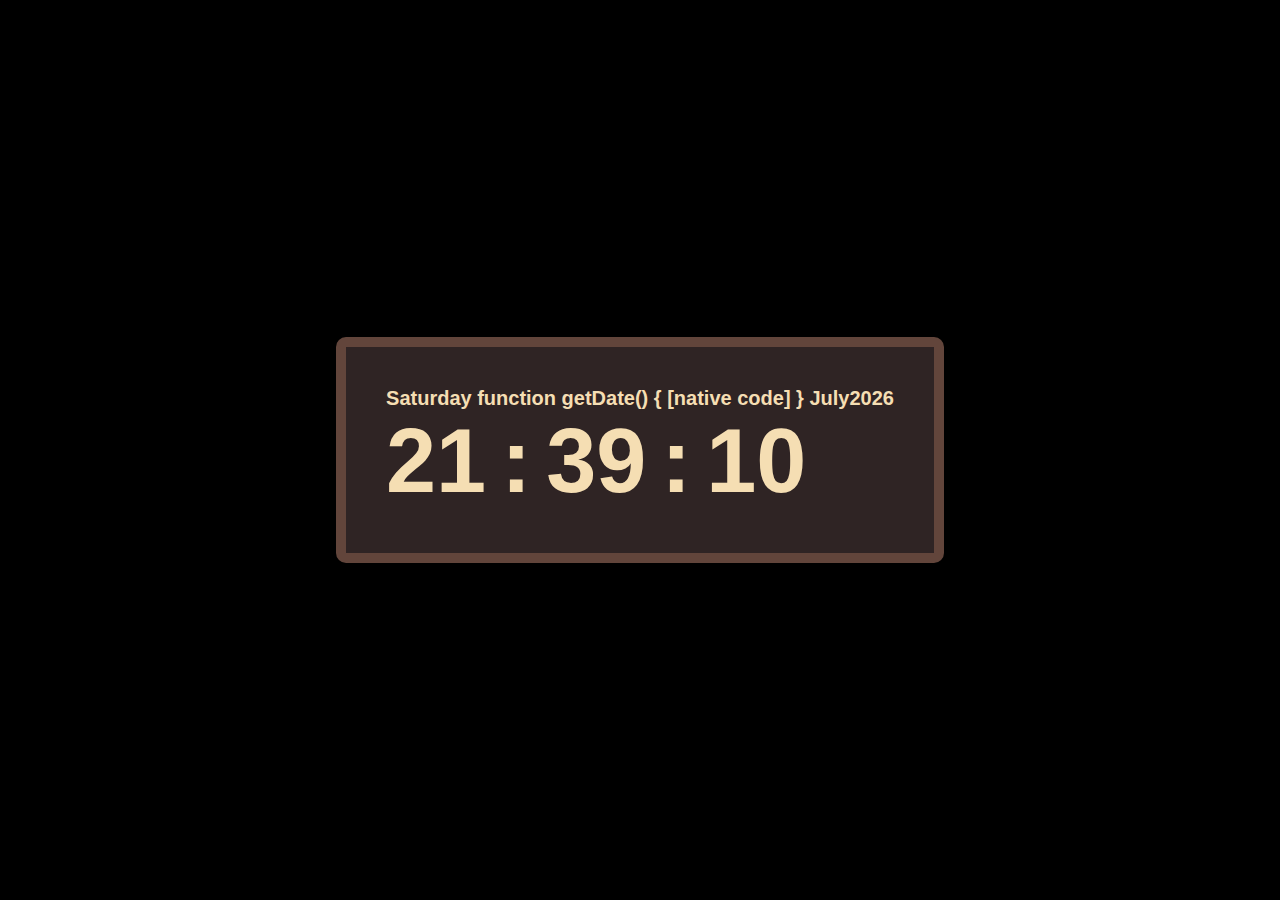
<file: Digital clock/index.html>
<!DOCTYPE html>
<html lang="en">
<head>
    <meta charset="UTF-8">
    <meta name="viewport" content="width=device-width, initial-scale=1.0">
    <title>Document</title>
    <link rel="stylesheet" href="index.css">
</head>
<body>
    <div class="container">
        <div class="clock">
            <div id="Date">Saturday 06 January 2024</div>

            <ul>
                <li id="hours">07</li>
                <li id="points">:</li>
                <li id="min">10</li>
                <li id="points">:</li>
                <li id="sec">10</li>
            </ul>
        </div>
    </div>
    <script src="index.js"></script>
</body>
</html>
</file>
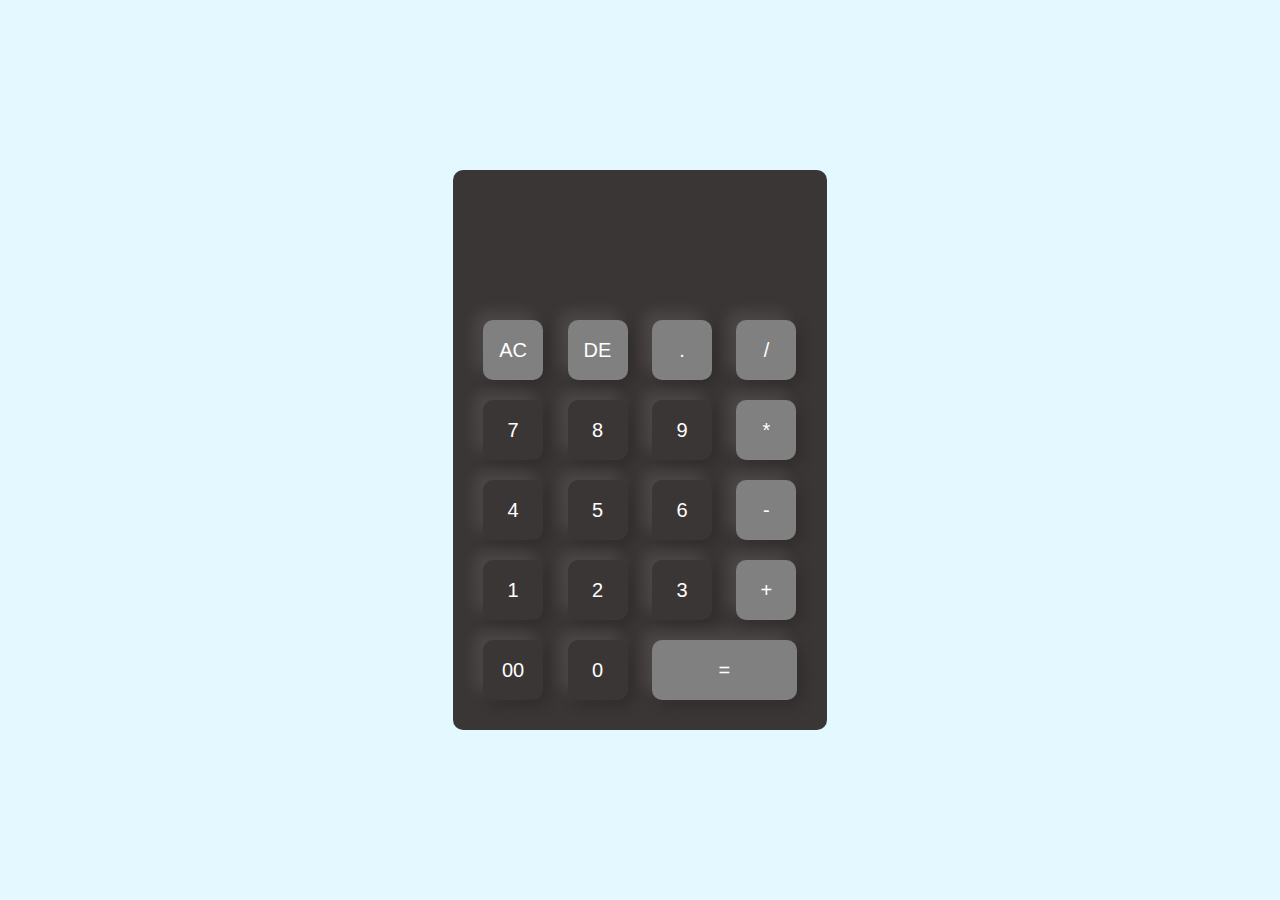
<file: Calculator/calculator.html>
<!DOCTYPE html>
<html lang="en">
<head>
    <meta charset="UTF-8">
    <meta name="viewport" content="width=device-width, initial-scale=1.0">
    <title>Calculator</title>
    <link rel="stylesheet" href="calculator.css">
</head>
<body>
    
    <div class="container">

        <div class="calculator">
            <form>
                <div class="display">
                    <input type="text" name="display"></input>
                </div>
                <div>
                    <input type="button" value="AC" onclick="display.value = ''" class="operator">
                    <input type="button" value="DE" onclick="display.value = display.value.toString().slice(0, -1)" class="operator">
             
                    <input type="button" value="." onclick="display.value += '.'" class="operator">
                    <input type="button" value="/" onclick="display.value += '/'" class="operator">
                </div>
                <div>
                    <input type="button" value="7" onclick="display.value += '7'">
                    <input type="button" value="8" onclick="display.value += '8'">
                    <input type="button" value="9" onclick="display.value += '9'">
                    <input type="button" value="*" onclick="display.value += '*'" class="operator">
                </div>
                <div>
                    <input type="button" value="4" onclick="display.value += '4'">
                    <input type="button" value="5" onclick="display.value += '5'">
                    <input type="button" value="6" onclick="display.value += '6'">
                    <input type="button" value="-" onclick="display.value += '-'" class="operator">
                </div>
                <div>
                    <input type="button" value="1" onclick="display.value += '1'">
                    <input type="button" value="2" onclick="display.value += '2'">
                    <input type="button" value="3" onclick="display.value += '3'">
                    <input type="button" value="+" onclick="display.value += '+'" class="operator">
                </div>
                <div>
                    <input type="button" value="00" onclick="display.value += '00'">
                    <input type="button" value="0" onclick="display.value += '0'">
                    <input type="button" value="=" onclick="display.value = eval(display.value)" class="equal operator"> 
                    
                </div>
            </form>
        </div>
    </div>
</body>
</html>
</file>
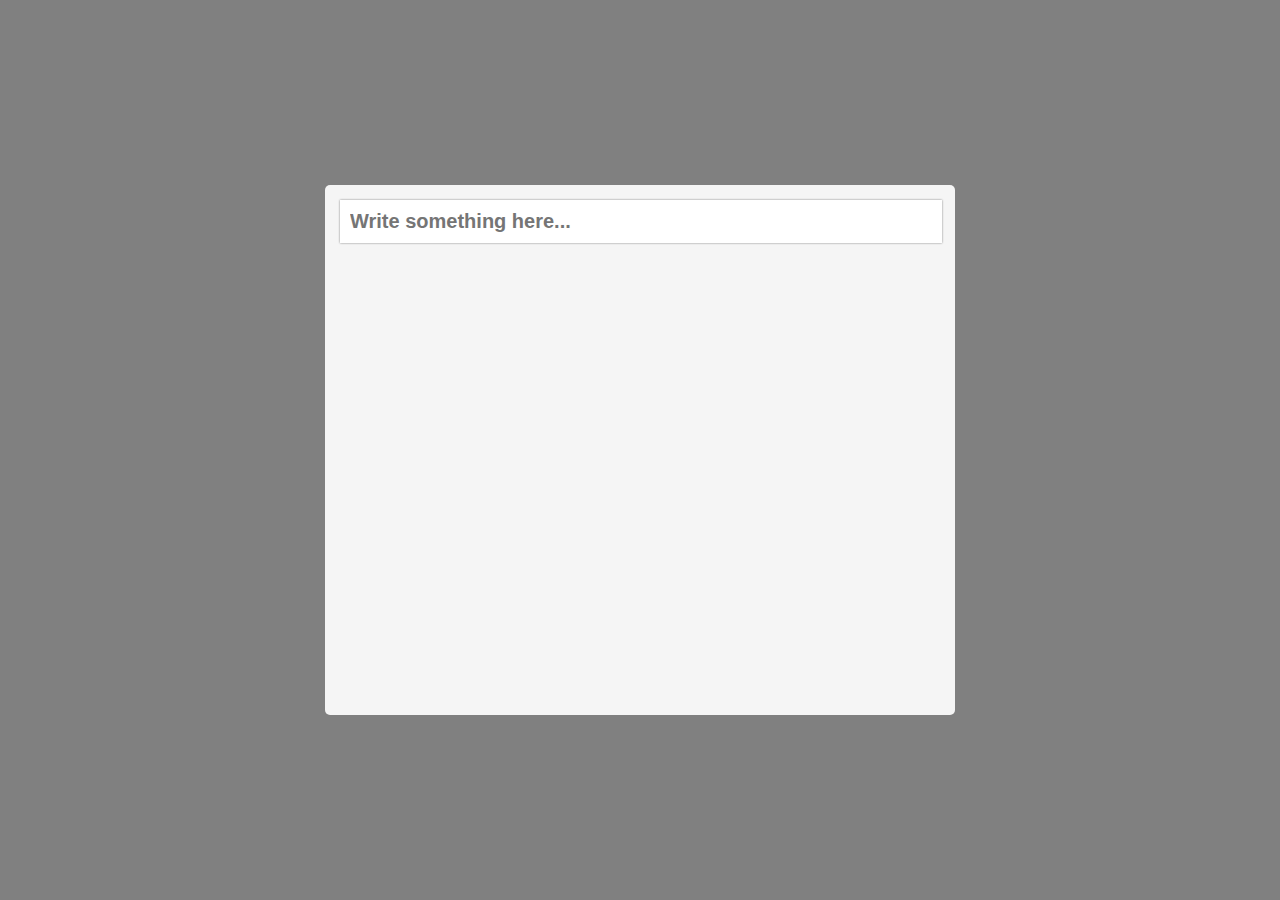
<file: Todo list/Todo.html>
<!DOCTYPE html>
<html lang="en">
<head>
    <meta charset="UTF-8">
    <meta name="viewport" content="width=device-width, initial-scale=1.0">
    <title>Todo List</title>
    <link rel="stylesheet" href="Todo.css">
    <link rel="stylesheet" href="https://cdnjs.cloudflare.com/ajax/libs/font-awesome/6.5.1/css/all.min.css">
</head>
<body>
    <div id="main">
        <div class="box">
            <input type="text" id="item" autofocus placeholder="Write something here...">
            <ul id="to-do-box">
                <!-- <li>Create a Video
                <i class="fa-solid fa-xmark"></i></li> -->
            </ul>
        </div>
    </div>
    
    <script src="Todo.js"></script>
</body>
</html>
</file>
<file: Digital clock/index.css>
*{
   margin: 0;
   padding: 0;
}
body{
    height: 100vh;
    display: flex;
    align-items: center;
    justify-content: center;
    font: bold 12px Arial, Helvetica, sans-serif;
    background-color: black;
}
.clock{
    border: 10px solid rgb(98, 69, 59);
    color: wheat;
    padding: 40px;
    border-radius: 10px;
    background-color: rgb(47, 36, 36);
}
#Date{
    font-size: 20px !important;
    text-align: center;
}
.clock ul{
    list-style: none;
    display: flex;
    font-size: 90px;
    gap: 15px;
}
</file>
<file: Calculator/calculator.css>
*{
    margin: 0;
    padding: 0;
    font-family: 'Poppins', sans-serif;
    box-sizing: border-box;
}
.container{
    width: 100%;
    height: 100vh;
    background: #e3f9ff;
    display: flex;
    align-items: center;
    justify-content: center;
}
.calculator{
    background: rgb(59, 54, 54);
    padding: 20px;
    border-radius: 10px;
}
.calculator form input{
    border: 0;
    outline: 0;
    width: 60px;
    height: 60px;
    border-radius: 10px;
    box-shadow: -8px -8px 15px rgba(255,255, 255, 0.1),5px 5px 15px rgba(0,0,0,0.2);
    background: transparent;
    font-size: 20px;
    color: #fff;
    cursor: pointer;
    margin: 10px;
}
form .display{
    display: flex;
    justify-content: flex-end;
    margin: 20px 0;
}
form .display input{
    text-align: right;
    flex: 1;
    font-size: 45px;
    box-shadow: none;
}
form input.equal{
    width: 145px;
}
 form input.operator{
    background: gray;
 }
</file>
<file: Todo list/Todo.css>
@import url('https://fonts.googleapis.com/css2?family=Cedarville+Cursive&family=Goblin+One&family=Great+Vibes&family=Hedvig+Letters+Serif:opsz@12..24&family=Inter:wght@300&family=Lato:ital,wght@0,300;0,400;0,700;1,300;1,400;1,700&family=Poppins:ital,wght@0,200;0,300;0,400;0,500;0,600;0,700;1,300;1,400;1,500;1,600;1,700&family=Raleway:ital,wght@0,200;0,300;0,400;0,500;0,700;0,800;0,900;1,200;1,300;1,400;1,500;1,600;1,700;1,800;1,900&family=Roboto:ital,wght@0,300;0,400;0,500;0,700;0,900;1,300;1,400;1,500;1,700;1,900&family=Whisper&display=swap');


*{
    padding: 0;
    margin: 0;
    box-sizing: 0;
    font-family: 'Open Sans', sans-serif;
}
#main{
    width: 100%;
    height: 100vh;
    display: flex;
    justify-content: center;
    align-items: center;
    background-color: gray;
}
.box{
   width: 600px;
   min-height: 500px;
   background-color: whitesmoke;
   border-radius: 5px;
   padding: 15px;
}
#item{
    padding: 10px;
    font-size: 20px;
    width: 97%;
    border: 0;
    outline: 0;
    display: block;
    font-weight: bolder;
    box-shadow: 0px 0px 2px gray;
}
#to-do-box{
    margin-top: 10px;
    list-style: none;
}
#to-do-box li{
    background-color: gray;
    color: wheat;
    margin-top:5px;
    margin-bottom: 5px;
    padding: 10px;
    border-radius: 2px;
    padding-right: 25px;
    text-align: justify;
    position: relative;
    margin: 10px;
    user-select: none;

}
#to-do-box li i{
    position: absolute;
    right: 10px;
    top: 10px;
}
.done{
    text-decoration: line-through;
    color: black;
    background-color: #95a5a6 !important;
}
</file>
